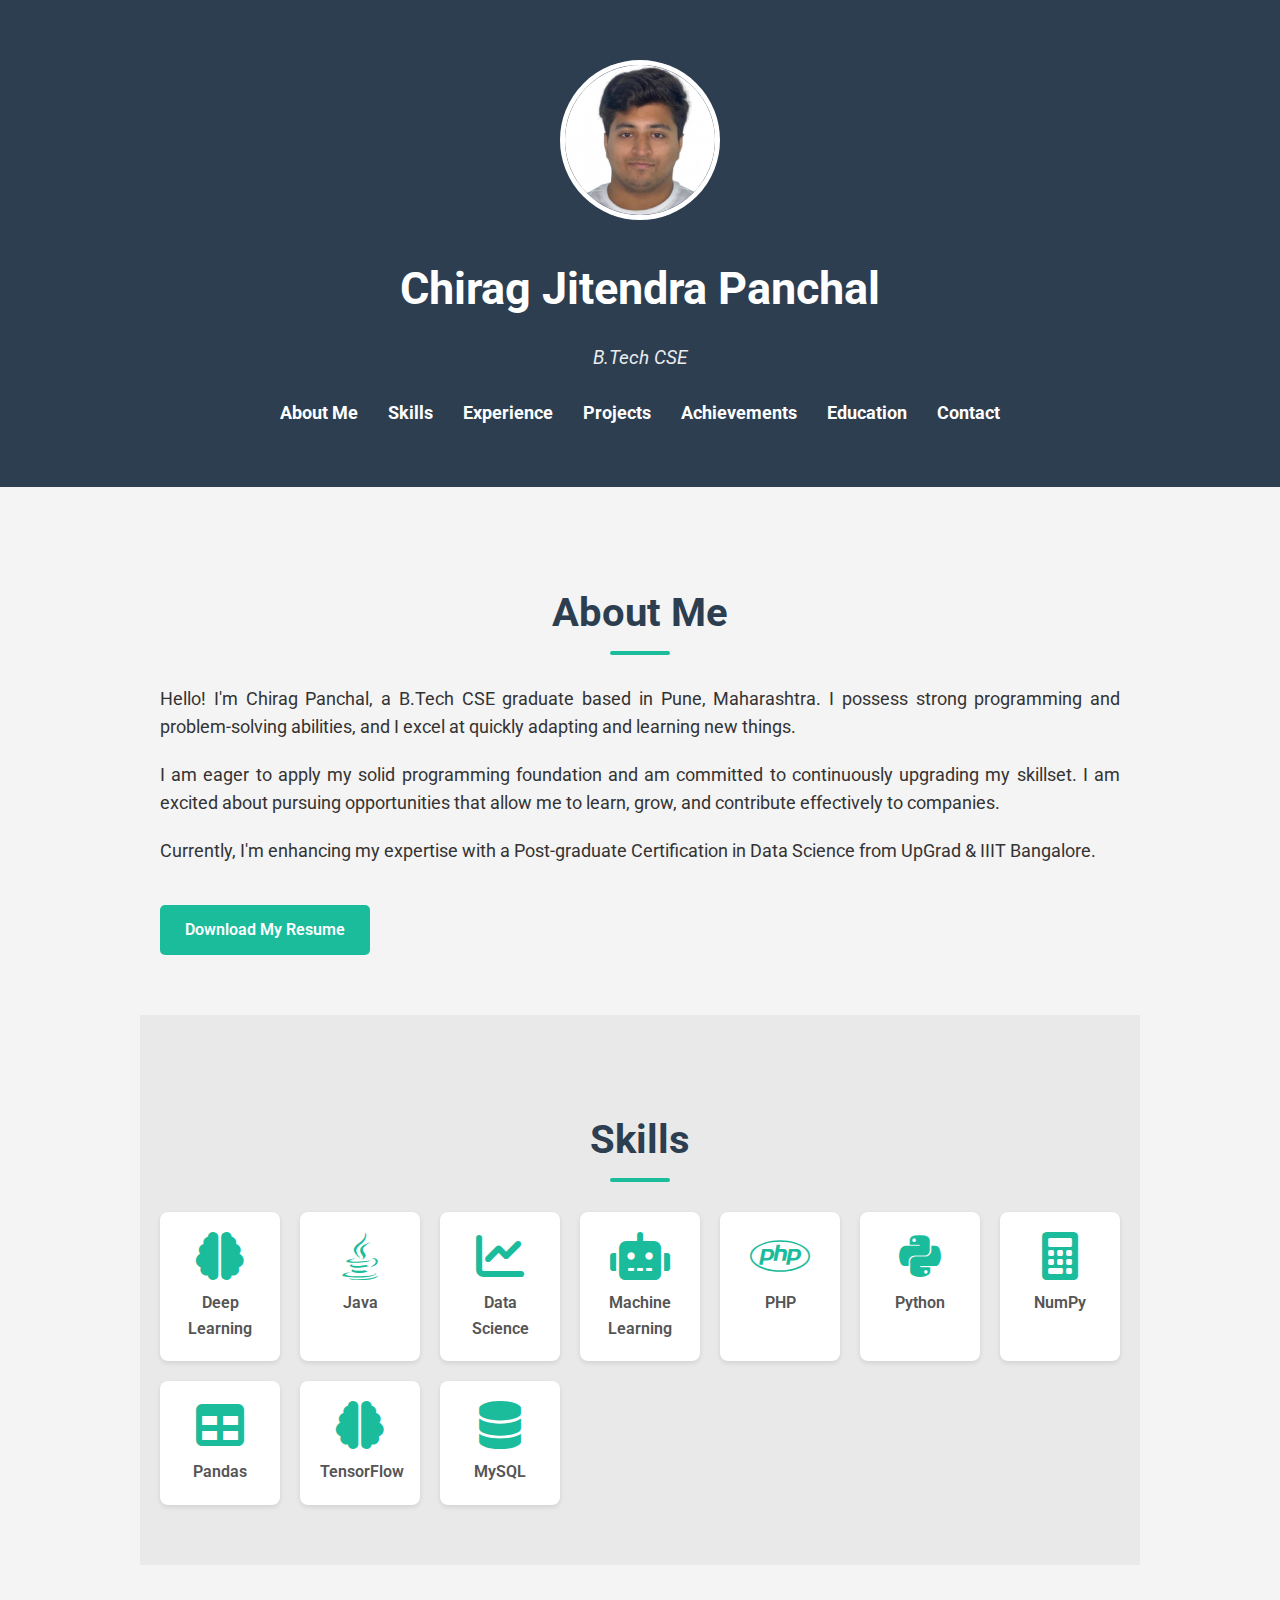
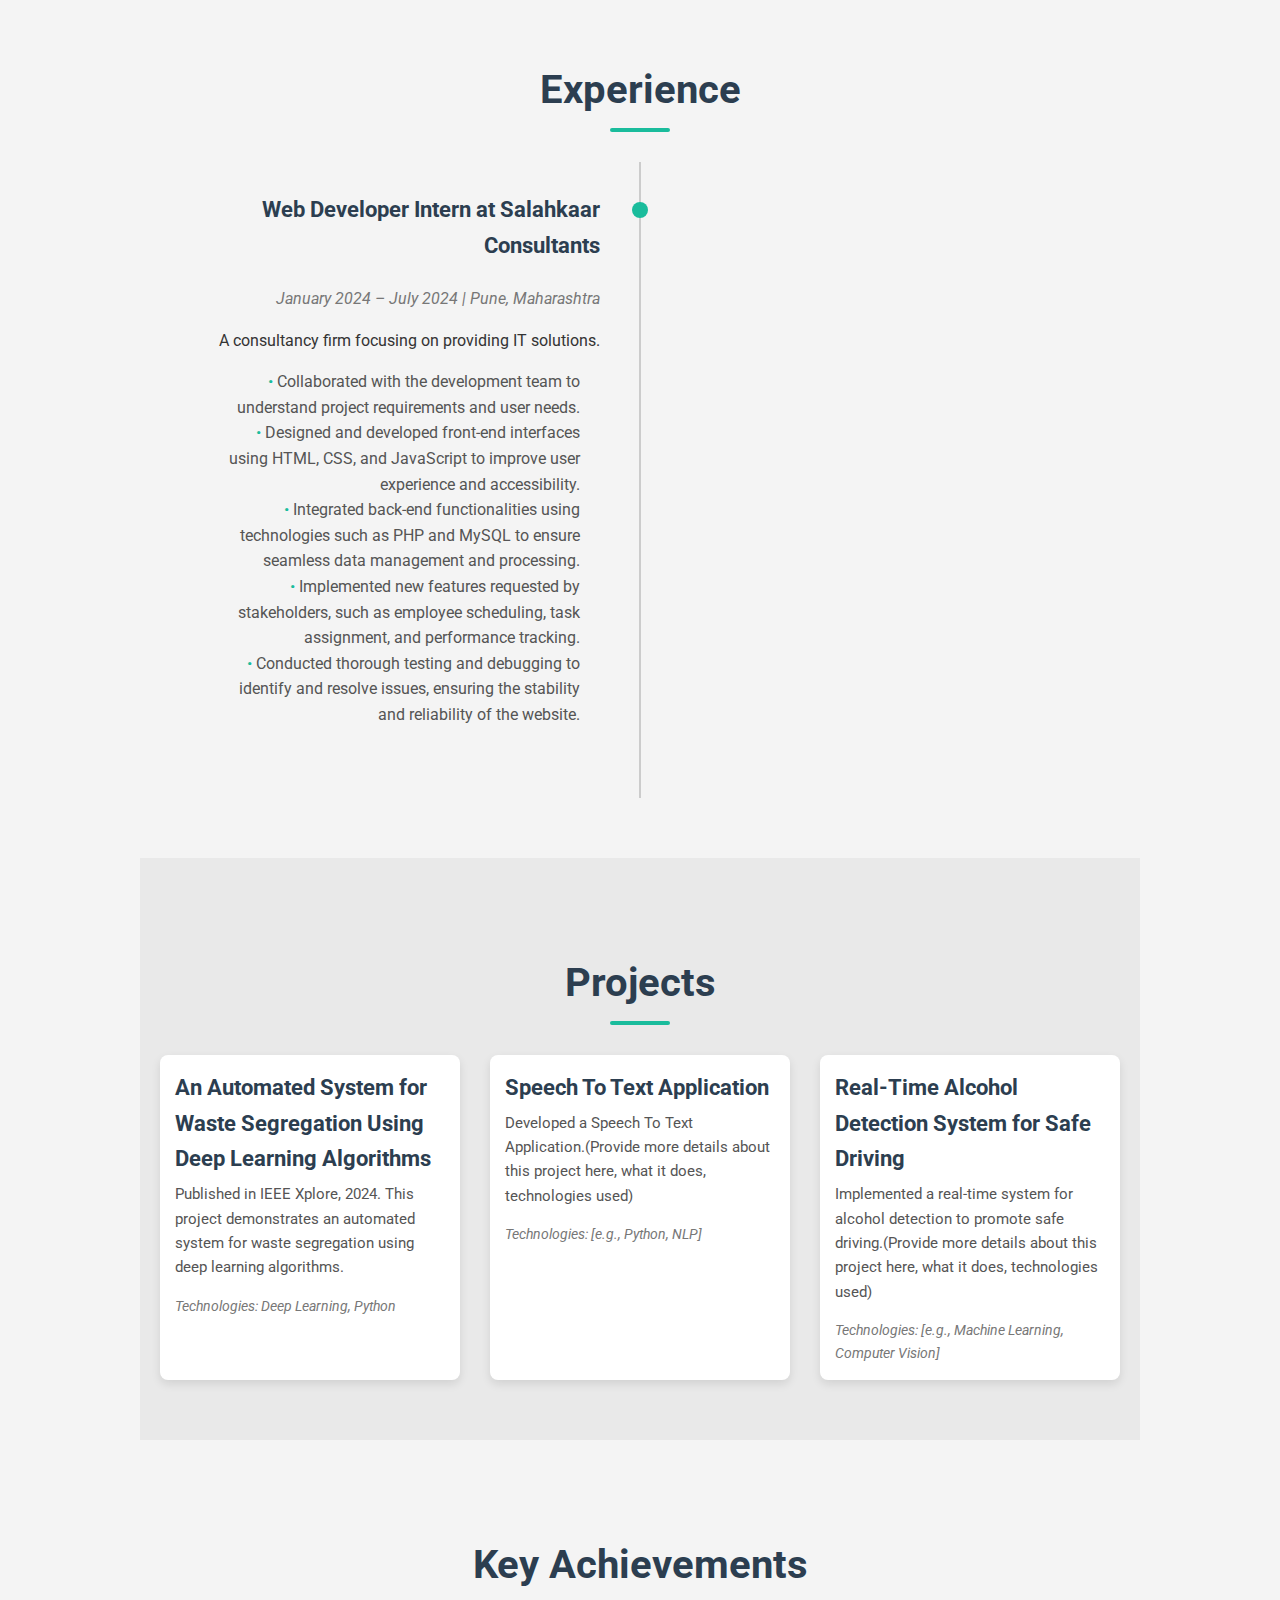
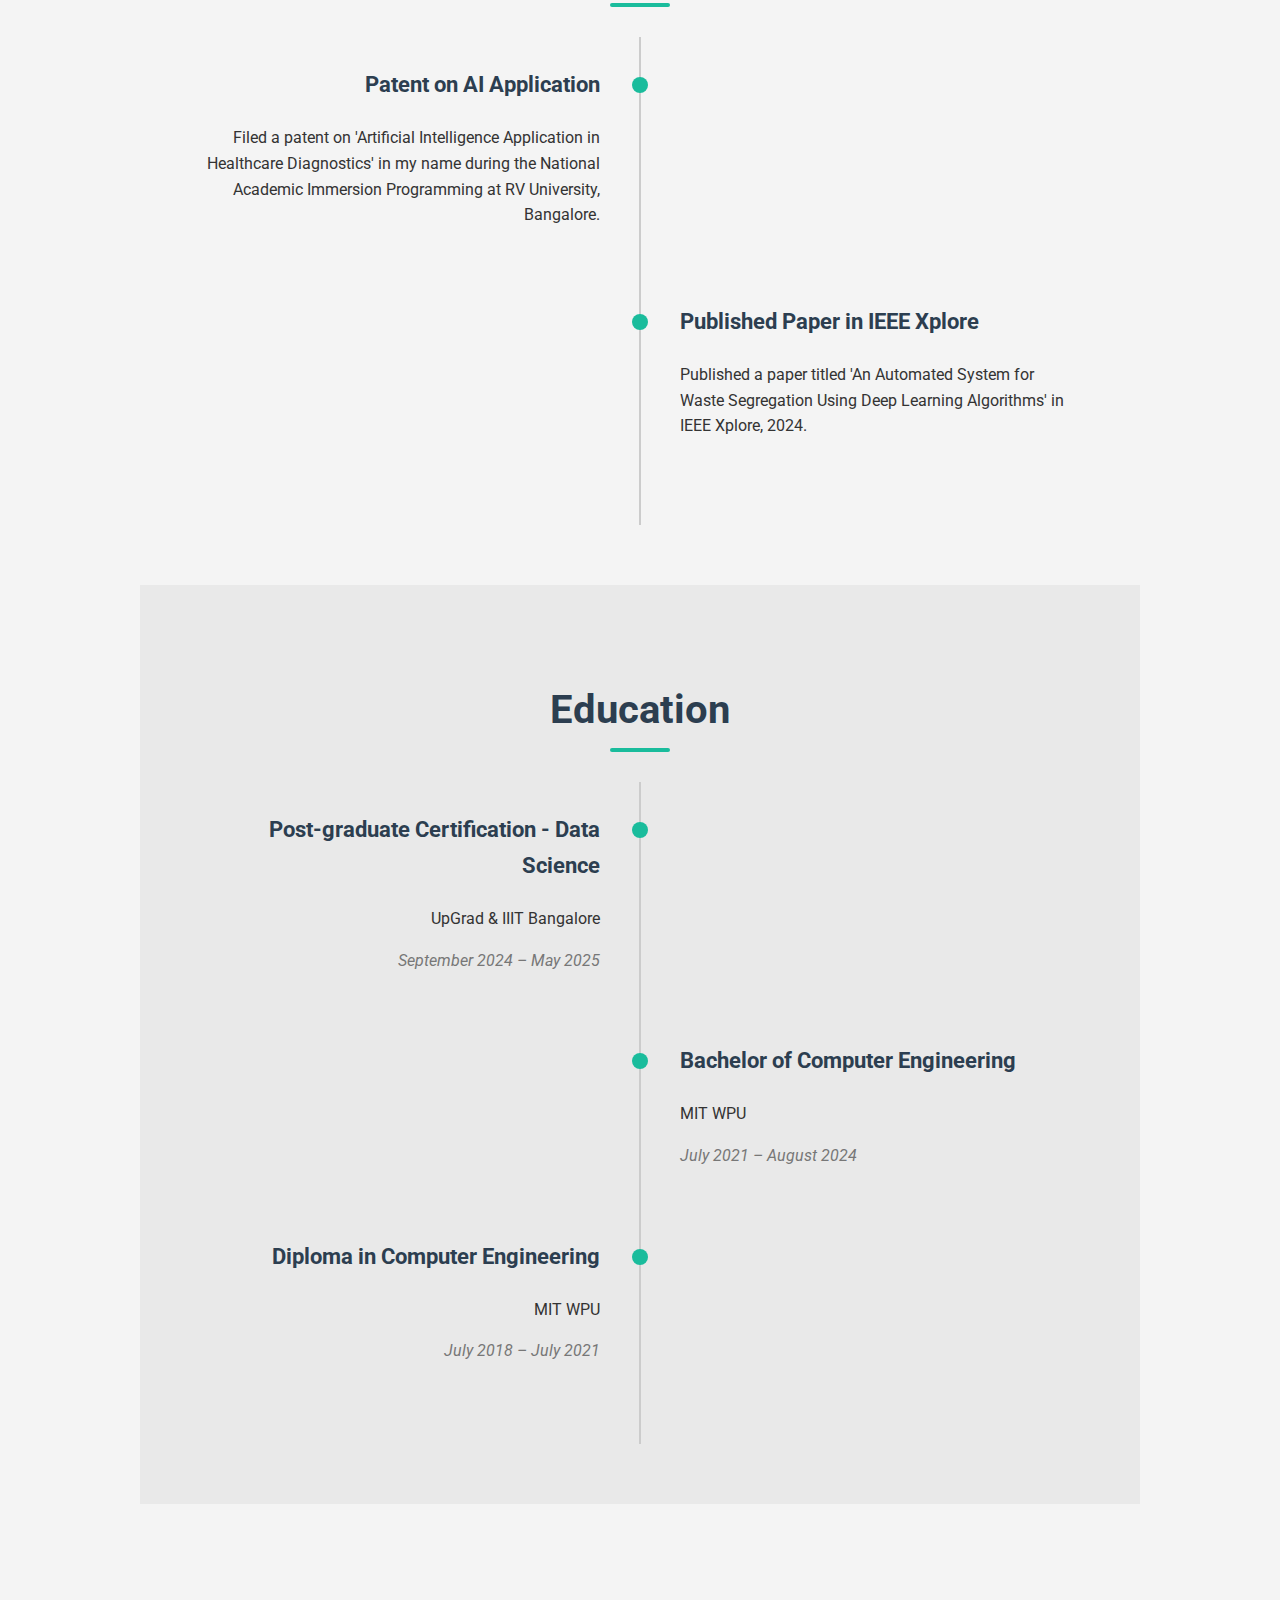
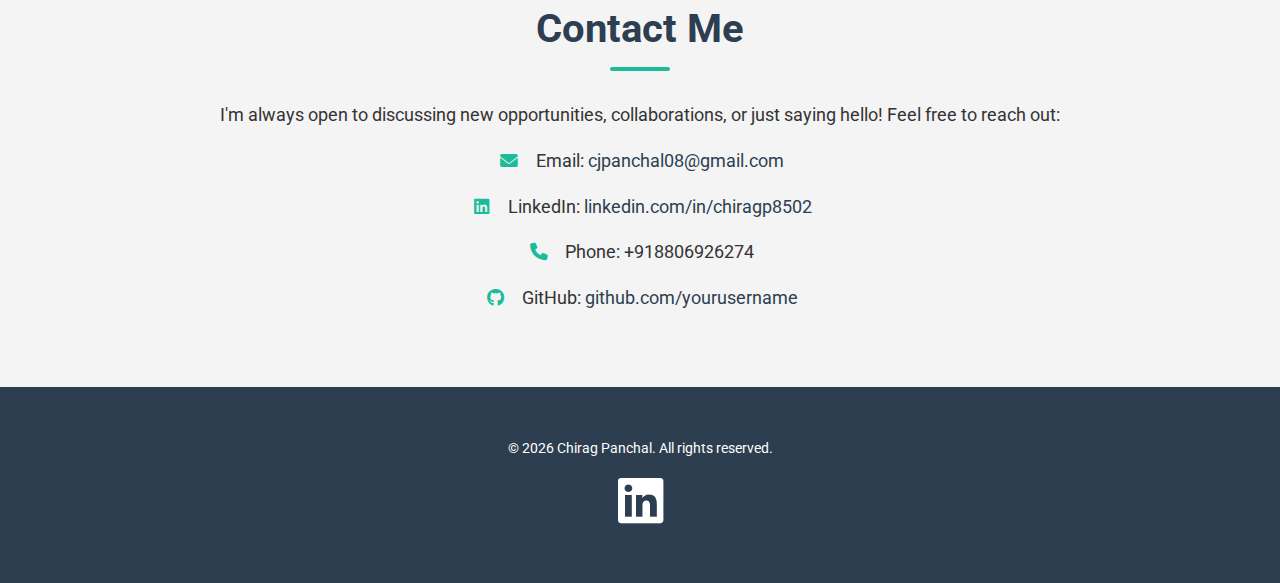
<file: index.html>
<!DOCTYPE html>
<html lang="en">
<head>
    <meta charset="UTF-8">
    <meta name="viewport" content="width=device-width, initial-scale=1.0">
    <title>Chirag Panchal - B.Tech CSE</title>
    <link rel="stylesheet" href="style.css">
    <link href="https://fonts.googleapis.com/css2?family=Roboto:wght@400;700&display=swap" rel="stylesheet">
    <link rel="stylesheet" href="https://cdnjs.cloudflare.com/ajax/libs/font-awesome/6.0.0-beta3/css/all.min.css">
</head>
<body>
    <header>
        <div class="container">
            <img src="myphoto.jpg" alt="Chirag Panchal" class="profile-picture">
            <h1>Chirag Jitendra Panchal</h1>
            <p class="tagline">B.Tech CSE</p>
            <nav>
                <ul>
                    <li><a href="#about">About Me</a></li>
                    <li><a href="#skills">Skills</a></li>
                    <li><a href="#experience">Experience</a></li>
                    <li><a href="#projects">Projects</a></li>
                    <li><a href="#achievements">Achievements</a></li>
                    <li><a href="#education">Education</a></li>
                    <li><a href="#contact">Contact</a></li>
                </ul>
            </nav>
        </div>
    </header>

    <main>
        <section id="about" class="container section-padding">
            <h2>About Me</h2>
            <p>Hello! I'm Chirag Panchal, a B.Tech CSE graduate based in Pune, Maharashtra. I possess strong programming and problem-solving abilities, and I excel at quickly adapting and learning new things.</p>
            <p>I am eager to apply my solid programming foundation and am committed to continuously upgrading my skillset. I am excited about pursuing opportunities that allow me to learn, grow, and contribute effectively to companies.</p>
            <p>Currently, I'm enhancing my expertise with a Post-graduate Certification in Data Science from UpGrad & IIIT Bangalore.</p>
            <a href="ChiragPanchalResume.pdf" download class="btn">Download My Resume</a>
        </section>

        <section id="skills" class="container section-padding bg-light">
            <h2>Skills</h2>
            <div class="skills-grid">
                <div class="skill-item">
                    <i class="fas fa-brain"></i>
                   <span>Deep Learning</span>
                </div>
                <div class="skill-item">
                    <i class="fab fa-java"></i>
                    <span>Java</span>
                </div>
                <div class="skill-item">
                    <i class="fas fa-chart-line"></i>
                    <span>Data Science</span>
                </div>
                <div class="skill-item">
                    <i class="fas fa-robot"></i>
                    <span>Machine Learning</span>
                </div>
                <div class="skill-item">
                    <i class="fab fa-php"></i>
                    <span>PHP</span>
                </div>
                <div class="skill-item">
                    <i class="fab fa-python"></i>
                    <span>Python </span>
                </div>
                <div class="skill-item">
                    <i class="fas fa-calculator"></i>
                    <span>NumPy</span>
                </div>
                <div class="skill-item">
                    <i class="fas fa-table"></i>
                    <span>Pandas</span>
                </div>
                 <div class="skill-item">
                    <i class="fas fa-brain"></i>
                    <span>TensorFlow</span>
                </div>
                <div class="skill-item">
                    <i class="fas fa-database"></i>
                    <span>MySQL</span>
                </div>
                </div>
        </section>

        <section id="experience" class="container section-padding">
            <h2>Experience</h2>
            <div class="timeline">
                <div class="timeline-item">
                     <h3>Web Developer Intern  at Salahkaar Consultants</h3>
                     <p class="duration">January 2024 – July 2024 |  Pune, Maharashtra </p>
                     <p class="description">A consultancy firm focusing on providing IT solutions.</p>
                    <ul>
                         <li>Collaborated with the development team to understand project requirements and user needs.</li>
                         <li>Designed and developed front-end interfaces using HTML, CSS, and JavaScript to improve user experience and accessibility.</li>
                         <li>Integrated back-end functionalities using technologies such as PHP and MySQL to ensure seamless data management and processing.</li>
                         <li>Implemented new features requested by stakeholders, such as employee scheduling, task assignment, and performance tracking.</li>
                         <li>Conducted thorough testing and debugging to identify and resolve issues, ensuring the stability and reliability of the website.</li>
                    </ul>
                </div>
                </div>
        </section>

        <section id="projects" class="container section-padding bg-light">
            <h2>Projects</h2>
            <div class="portfolio-grid">
                <div class="portfolio-item">
                    
                    <h3><a href="#" target="_blank">An Automated System for Waste Segregation Using Deep Learning Algorithms</a></h3>
                     <p>Published in IEEE Xplore, 2024.  This project demonstrates an automated system for waste segregation using deep learning algorithms.</p>
                    <p class="technologies">Technologies: Deep Learning, Python</p>
                </div>
                <div class="portfolio-item">
                    
                    <h3><a href="#" target="_blank">Speech To Text Application</a></h3>
                     <p>Developed a Speech To Text Application.(Provide more details about this project here, what it does, technologies used)</p>
                    <p class="technologies">Technologies: [e.g., Python, NLP]</p>
                </div>
                <div class="portfolio-item">
                  
                    <h3><a href="#" target="_blank">Real-Time Alcohol Detection System for Safe Driving</a></h3>
                     <p>Implemented a real-time system for alcohol detection to promote safe driving.(Provide more details about this project here, what it does, technologies used)</p>
                    <p class="technologies">Technologies: [e.g., Machine Learning, Computer Vision]</p>
                </div>
                </div>
        </section>

        <section id="achievements" class="container section-padding">
            <h2>Key Achievements</h2>
            <div class="timeline">
                <div class="timeline-item">
                     <h3>Patent on AI Application</h3>
                     <p>Filed a patent on 'Artificial Intelligence Application in Healthcare Diagnostics' in my name during the National Academic Immersion Programming at RV University, Bangalore.</p>
                </div>
                <div class="timeline-item">
                     <h3>Published Paper in IEEE Xplore</h3>
                     <p>Published a paper titled 'An Automated System for Waste Segregation Using Deep Learning Algorithms' in IEEE Xplore, 2024.</p>
                </div>
            </div>
        </section>

        <section id="education" class="container section-padding bg-light">
            <h2>Education</h2>
            <div class="timeline">
                <div class="timeline-item">
                     <h3>Post-graduate Certification - Data Science</h3>
                     <p>UpGrad & IIIT Bangalore</p>
                     <p class="duration">September 2024 – May 2025</p>
                </div>
                <div class="timeline-item">
                     <h3>Bachelor of Computer Engineering</h3>
                     <p>MIT WPU</p>
                     <p class="duration">July 2021 – August 2024</p>
                </div>
                <div class="timeline-item">
                     <h3>Diploma in Computer Engineering</h3>
                     <p>MIT WPU</p>
                     <p class="duration">July 2018 – July 2021</p>
                </div>
            </div>
        </section>

        <section id="contact" class="container section-padding">
            <h2>Contact Me</h2>
            <p>I'm always open to discussing new opportunities, collaborations, or just saying hello! Feel free to reach out:</p>
             <p><i class="fas fa-envelope"></i> Email: <a href="mailto:cjpanchal08@gmail.com">cjpanchal08@gmail.com</a></p>
             <p><i class="fab fa-linkedin"></i> LinkedIn: <a href="www.linkedin.com/in/chiragp8502" target="_blank">linkedin.com/in/chiragp8502</a></p>
             <p><i class="fas fa-phone"></i> Phone: +918806926274</p>
            <p><i class="fab fa-github"></i> GitHub: <a href="https://github.com/yourusername" target="_blank">github.com/yourusername</a></p>
        </section>
    </main>

    <footer>
        <div class="container">
            <p>&copy; <span id="current-year"></span> Chirag Panchal. All rights reserved.</p>
            <div class="social-links">
                <a href="www.linkedin.com/in/chiragp8502" target="_blank"><i class="fab fa-linkedin fa-2x"></i></a>
            </div>
        </div>
    </footer>

    <script src="script.js"></script>
</body>
</html>
</file>
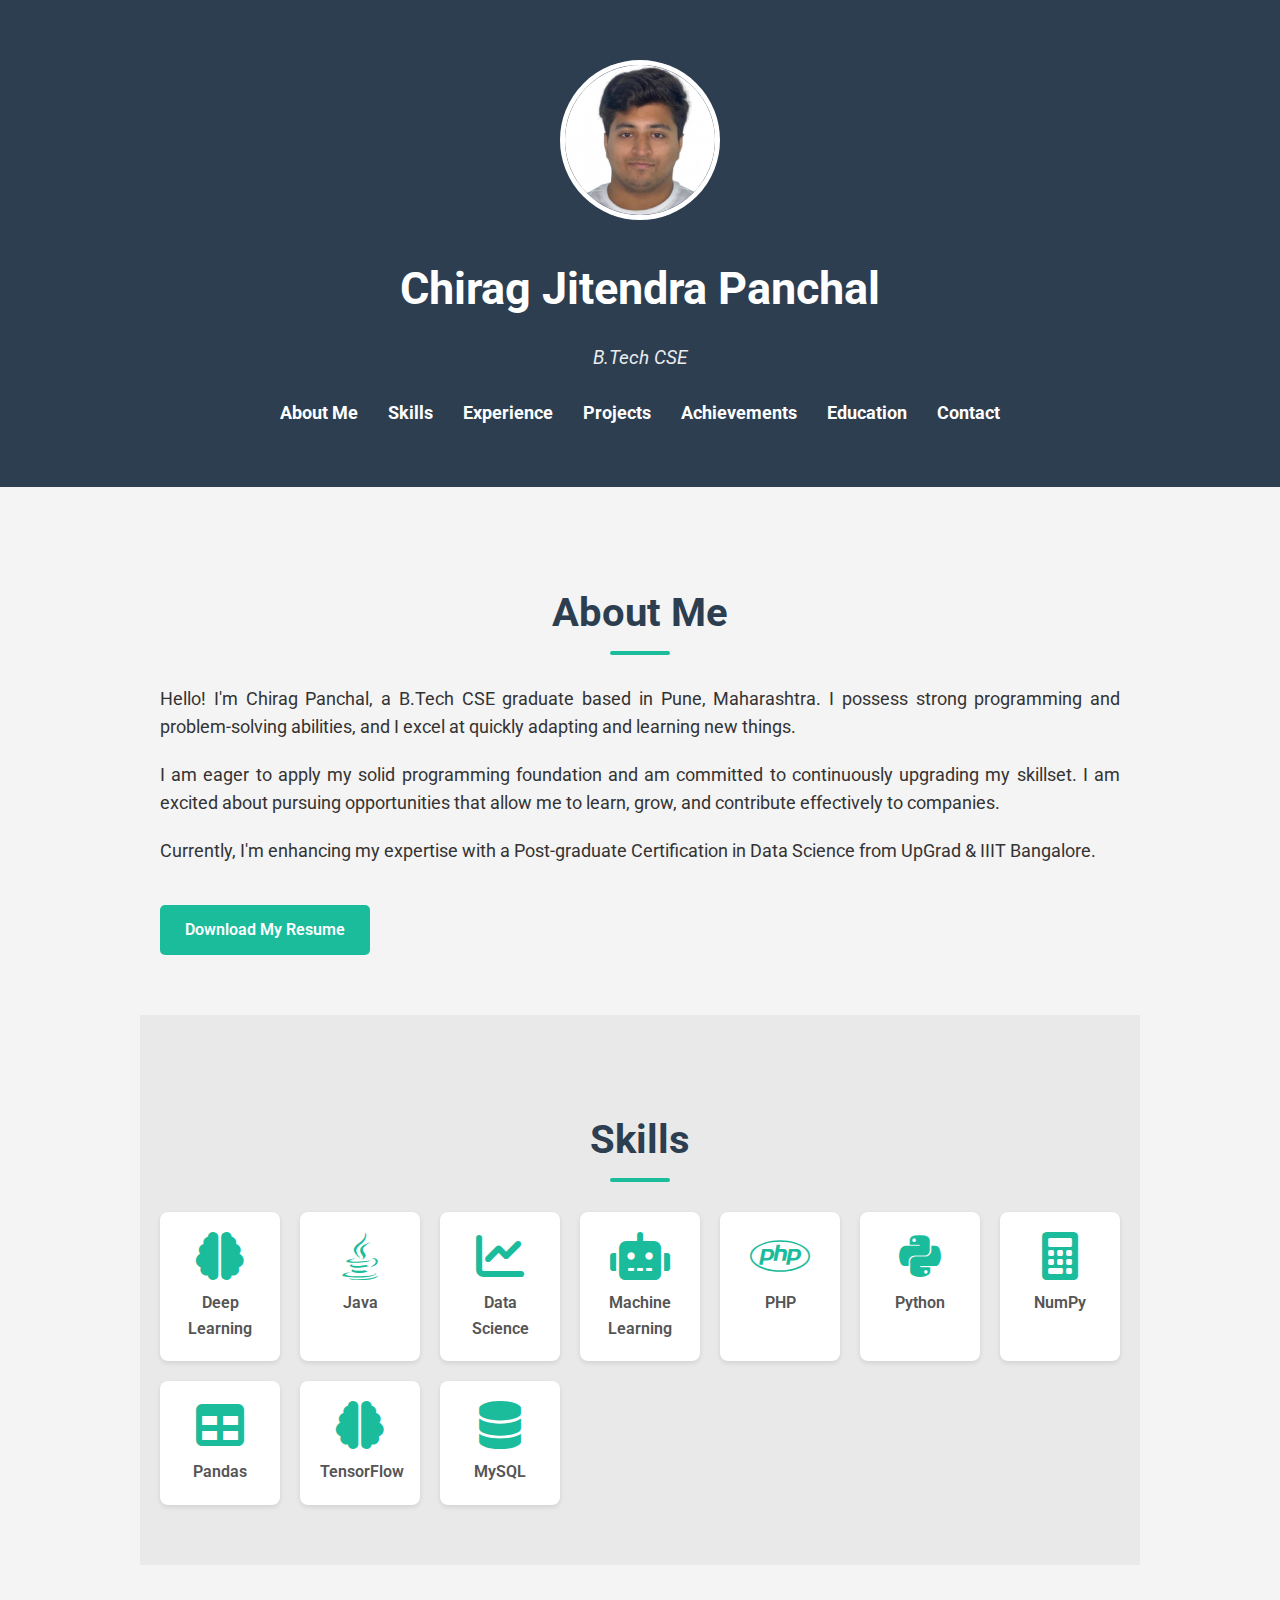
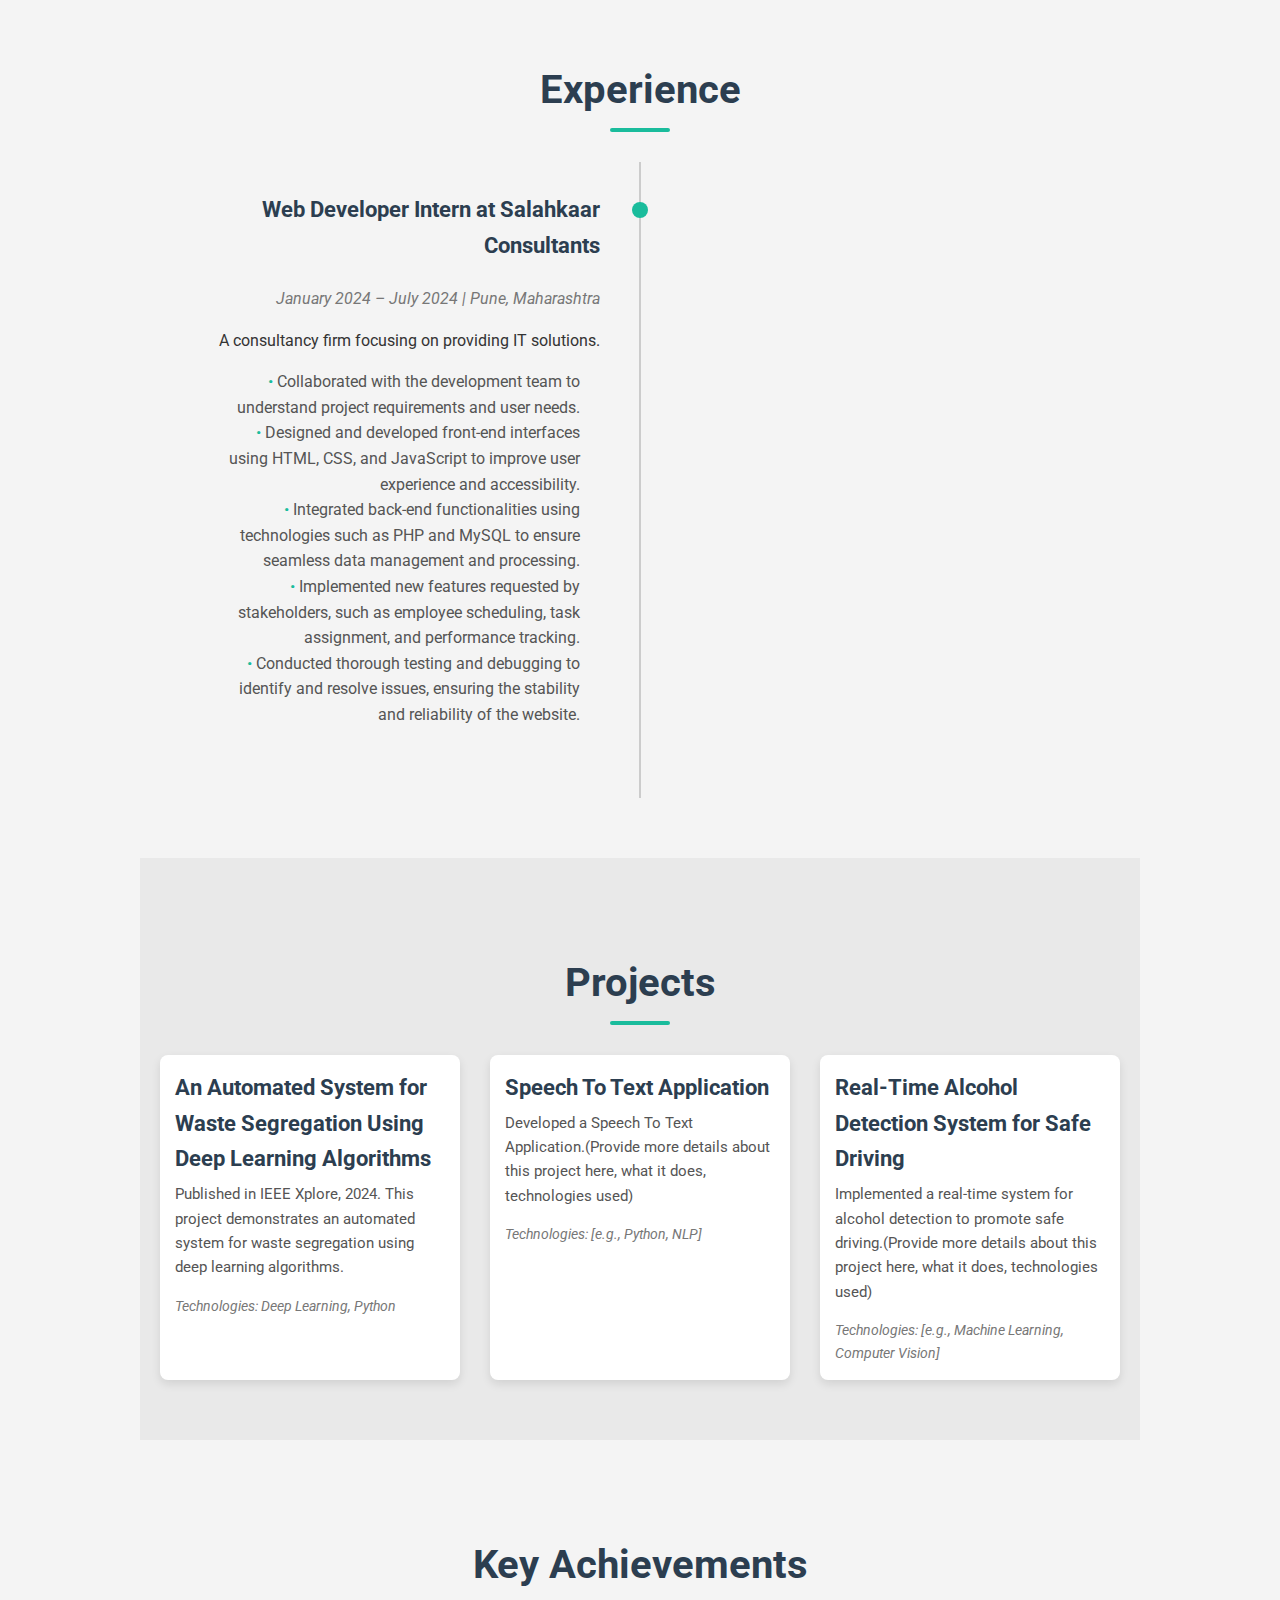
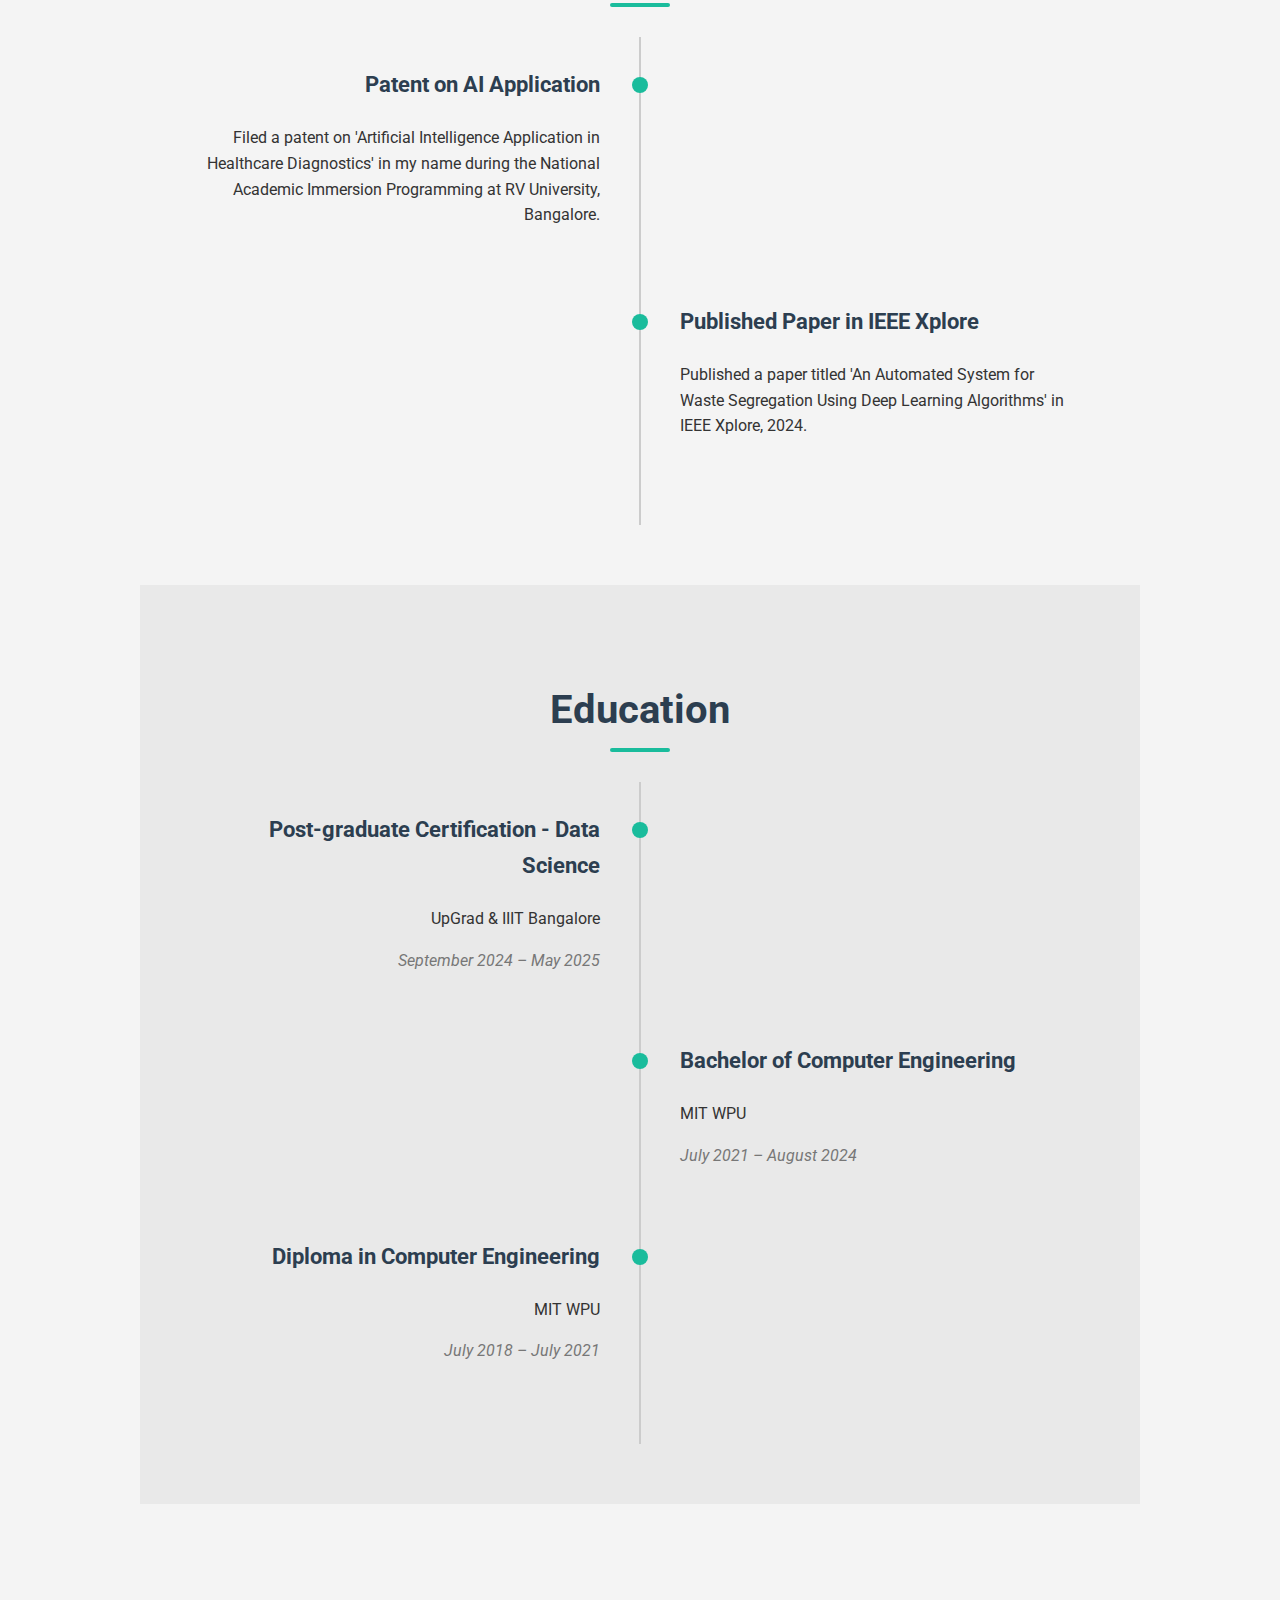
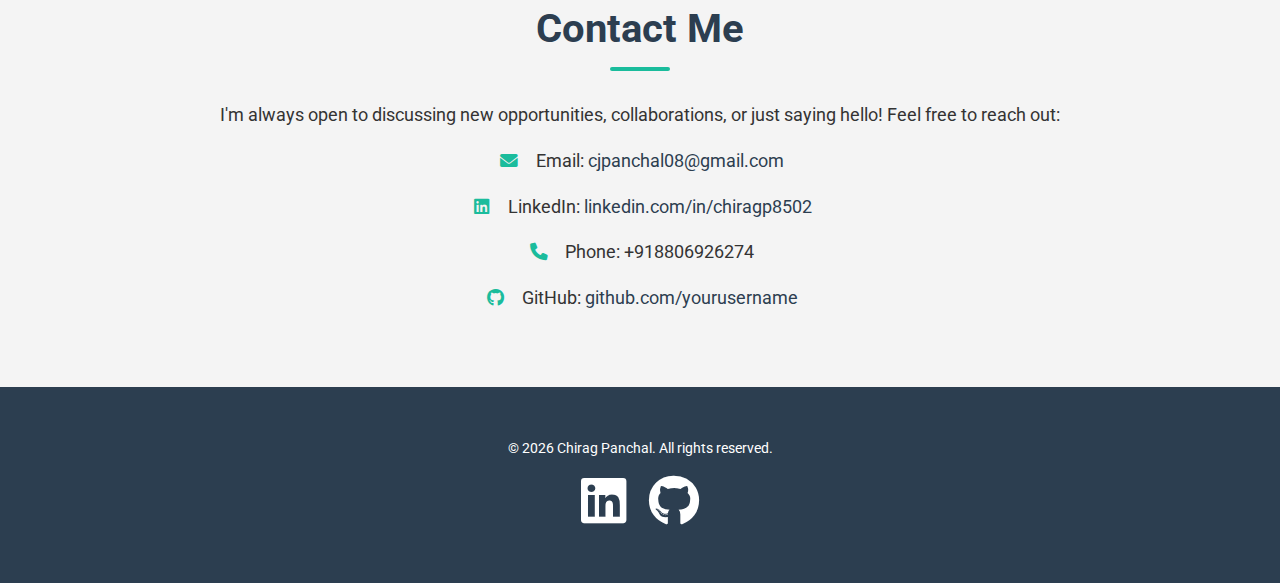
<file: website.html>
<!DOCTYPE html>
<html lang="en">
<head>
    <meta charset="UTF-8">
    <meta name="viewport" content="width=device-width, initial-scale=1.0">
    <title>Chirag Panchal - B.Tech CSE</title>
    <link rel="stylesheet" href="style.css">
    <link href="https://fonts.googleapis.com/css2?family=Roboto:wght@400;700&display=swap" rel="stylesheet">
    <link rel="stylesheet" href="https://cdnjs.cloudflare.com/ajax/libs/font-awesome/6.0.0-beta3/css/all.min.css">
</head>
<body>
    <header>
        <div class="container">
            <img src="myphoto.jpg" alt="Chirag Panchal" class="profile-picture">
            <h1>Chirag Jitendra Panchal</h1>
            <p class="tagline">B.Tech CSE</p>
            <nav>
                <ul>
                    <li><a href="#about">About Me</a></li>
                    <li><a href="#skills">Skills</a></li>
                    <li><a href="#experience">Experience</a></li>
                    <li><a href="#projects">Projects</a></li>
                    <li><a href="#achievements">Achievements</a></li>
                    <li><a href="#education">Education</a></li>
                    <li><a href="#contact">Contact</a></li>
                </ul>
            </nav>
        </div>
    </header>

    <main>
        <section id="about" class="container section-padding">
            <h2>About Me</h2>
            <p>Hello! I'm Chirag Panchal, a B.Tech CSE graduate based in Pune, Maharashtra. I possess strong programming and problem-solving abilities, and I excel at quickly adapting and learning new things.</p>
            <p>I am eager to apply my solid programming foundation and am committed to continuously upgrading my skillset. I am excited about pursuing opportunities that allow me to learn, grow, and contribute effectively to companies.</p>
            <p>Currently, I'm enhancing my expertise with a Post-graduate Certification in Data Science from UpGrad & IIIT Bangalore.</p>
            <a href="ChiragPanchalResume.pdf" download class="btn">Download My Resume</a>
        </section>

        <section id="skills" class="container section-padding bg-light">
            <h2>Skills</h2>
            <div class="skills-grid">
                <div class="skill-item">
                    <i class="fas fa-brain"></i>
                   <span>Deep Learning</span>
                </div>
                <div class="skill-item">
                    <i class="fab fa-java"></i>
                    <span>Java</span>
                </div>
                <div class="skill-item">
                    <i class="fas fa-chart-line"></i>
                    <span>Data Science</span>
                </div>
                <div class="skill-item">
                    <i class="fas fa-robot"></i>
                    <span>Machine Learning</span>
                </div>
                <div class="skill-item">
                    <i class="fab fa-php"></i>
                    <span>PHP</span>
                </div>
                <div class="skill-item">
                    <i class="fab fa-python"></i>
                    <span>Python </span>
                </div>
                <div class="skill-item">
                    <i class="fas fa-calculator"></i>
                    <span>NumPy</span>
                </div>
                <div class="skill-item">
                    <i class="fas fa-table"></i>
                    <span>Pandas</span>
                </div>
                 <div class="skill-item">
                    <i class="fas fa-brain"></i>
                    <span>TensorFlow</span>
                </div>
                <div class="skill-item">
                    <i class="fas fa-database"></i>
                    <span>MySQL</span>
                </div>
                </div>
        </section>

        <section id="experience" class="container section-padding">
            <h2>Experience</h2>
            <div class="timeline">
                <div class="timeline-item">
                     <h3>Web Developer Intern  at Salahkaar Consultants</h3>
                     <p class="duration">January 2024 – July 2024 |  Pune, Maharashtra </p>
                     <p class="description">A consultancy firm focusing on providing IT solutions.</p>
                    <ul>
                         <li>Collaborated with the development team to understand project requirements and user needs.</li>
                         <li>Designed and developed front-end interfaces using HTML, CSS, and JavaScript to improve user experience and accessibility.</li>
                         <li>Integrated back-end functionalities using technologies such as PHP and MySQL to ensure seamless data management and processing.</li>
                         <li>Implemented new features requested by stakeholders, such as employee scheduling, task assignment, and performance tracking.</li>
                         <li>Conducted thorough testing and debugging to identify and resolve issues, ensuring the stability and reliability of the website.</li>
                    </ul>
                </div>
                </div>
        </section>

        <section id="projects" class="container section-padding bg-light">
            <h2>Projects</h2>
            <div class="portfolio-grid">
                <div class="portfolio-item">
                    
                    <h3><a href="#" target="_blank">An Automated System for Waste Segregation Using Deep Learning Algorithms</a></h3>
                     <p>Published in IEEE Xplore, 2024.  This project demonstrates an automated system for waste segregation using deep learning algorithms.</p>
                    <p class="technologies">Technologies: Deep Learning, Python</p>
                </div>
                <div class="portfolio-item">
                    
                    <h3><a href="#" target="_blank">Speech To Text Application</a></h3>
                     <p>Developed a Speech To Text Application.(Provide more details about this project here, what it does, technologies used)</p>
                    <p class="technologies">Technologies: [e.g., Python, NLP]</p>
                </div>
                <div class="portfolio-item">
                  
                    <h3><a href="#" target="_blank">Real-Time Alcohol Detection System for Safe Driving</a></h3>
                     <p>Implemented a real-time system for alcohol detection to promote safe driving.(Provide more details about this project here, what it does, technologies used)</p>
                    <p class="technologies">Technologies: [e.g., Machine Learning, Computer Vision]</p>
                </div>
                </div>
        </section>

        <section id="achievements" class="container section-padding">
            <h2>Key Achievements</h2>
            <div class="timeline">
                <div class="timeline-item">
                     <h3>Patent on AI Application</h3>
                     <p>Filed a patent on 'Artificial Intelligence Application in Healthcare Diagnostics' in my name during the National Academic Immersion Programming at RV University, Bangalore.</p>
                </div>
                <div class="timeline-item">
                     <h3>Published Paper in IEEE Xplore</h3>
                     <p>Published a paper titled 'An Automated System for Waste Segregation Using Deep Learning Algorithms' in IEEE Xplore, 2024.</p>
                </div>
            </div>
        </section>

        <section id="education" class="container section-padding bg-light">
            <h2>Education</h2>
            <div class="timeline">
                <div class="timeline-item">
                     <h3>Post-graduate Certification - Data Science</h3>
                     <p>UpGrad & IIIT Bangalore</p>
                     <p class="duration">September 2024 – May 2025</p>
                </div>
                <div class="timeline-item">
                     <h3>Bachelor of Computer Engineering</h3>
                     <p>MIT WPU</p>
                     <p class="duration">July 2021 – August 2024</p>
                </div>
                <div class="timeline-item">
                     <h3>Diploma in Computer Engineering</h3>
                     <p>MIT WPU</p>
                     <p class="duration">July 2018 – July 2021</p>
                </div>
            </div>
        </section>

        <section id="contact" class="container section-padding">
            <h2>Contact Me</h2>
            <p>I'm always open to discussing new opportunities, collaborations, or just saying hello! Feel free to reach out:</p>
             <p><i class="fas fa-envelope"></i> Email: <a href="mailto:cjpanchal08@gmail.com">cjpanchal08@gmail.com</a></p>
             <p><i class="fab fa-linkedin"></i> LinkedIn: <a href="www.linkedin.com/in/chiragp8502" target="_blank">linkedin.com/in/chiragp8502</a></p>
             <p><i class="fas fa-phone"></i> Phone: +918806926274</p>
            <p><i class="fab fa-github"></i> GitHub: <a href="https://github.com/yourusername" target="_blank">github.com/yourusername</a></p>
        </section>
    </main>

    <footer>
        <div class="container">
            <p>&copy; <span id="current-year"></span> Chirag Panchal. All rights reserved.</p>
            <div class="social-links">
                <a href="www.linkedin.com/in/chiragp8502" target="_blank"><i class="fab fa-linkedin fa-2x"></i></a>
                <a href="https://github.com/yourusername" target="_blank"><i class="fab fa-github fa-2x"></i></a>
            </div>
        </div>
    </footer>

    <script src="script.js"></script>
</body>
</html>
</file>
<file: style.css>
/* Basic Reset & Body Styles */
body {
    font-family: 'Roboto', sans-serif;
    margin: 0;
    padding: 0;
    box-sizing: border-box;
    line-height: 1.6;
    color: #333;
    background-color: #f4f4f4;
}

.container {
    max-width: 960px;
    margin: 0 auto;
    padding: 20px;
}

.section-padding {
    padding: 60px 20px;
}

.bg-light {
    background-color: #e9e9e9;
}

/* Header Styles */
header {
    background-color: #2c3e50; /* Dark blue/grey */
    color: #fff;
    text-align: center;
    padding: 40px 0;
}

header .profile-picture {
    width: 150px;
    height: 150px;
    border-radius: 50%;
    object-fit: cover;
    border: 5px solid #fff;
    margin-bottom: 15px;
}

header h1 {
    margin: 10px 0 5px;
    font-size: 2.8em;
    font-weight: 700;
}

header .tagline {
    font-size: 1.2em;
    font-style: italic;
    opacity: 0.9;
    margin-bottom: 25px;
}

header nav ul {
    list-style: none;
    padding: 0;
    margin: 0;
    display: flex;
    justify-content: center;
    flex-wrap: wrap; /* Allows navigation items to wrap on smaller screens */
}

header nav ul li {
    margin: 0 15px;
}

header nav ul li a {
    color: #fff;
    text-decoration: none;
    font-weight: 700;
    font-size: 1.1em;
    transition: color 0.3s ease;
}

header nav ul li a:hover {
    color: #1abc9c; /* Teal */
}

/* General Section Styles */
h2 {
    text-align: center;
    color: #2c3e50;
    font-size: 2.5em;
    margin-bottom: 40px;
    position: relative;
}

h2::after {
    content: '';
    position: absolute;
    bottom: -10px;
    left: 50%;
    transform: translateX(-50%);
    width: 60px;
    height: 4px;
    background-color: #1abc9c;
    border-radius: 2px;
}

/* About Section */
#about p {
    font-size: 1.1em;
    margin-bottom: 20px;
    text-align: justify;
}

.btn {
    display: inline-block;
    background-color: #1abc9c;
    color: #fff;
    padding: 12px 25px;
    text-decoration: none;
    border-radius: 5px;
    transition: background-color 0.3s ease, transform 0.2s ease;
    margin-top: 20px;
    font-weight: 600;
}

.btn:hover {
    background-color: #16a085;
    transform: translateY(-2px);
}

/* Skills Section */
.skills-grid {
    display: grid;
    grid-template-columns: repeat(auto-fit, minmax(120px, 1fr));
    gap: 20px;
    text-align: center;
}

.skill-item {
    background-color: #fff;
    padding: 20px;
    border-radius: 8px;
    box-shadow: 0 2px 5px rgba(0,0,0,0.1);
    transition: transform 0.2s ease, box-shadow 0.2s ease;
}

.skill-item:hover {
    transform: translateY(-5px);
    box-shadow: 0 5px 15px rgba(0,0,0,0.2);
}

.skill-item i {
    font-size: 3em;
    color: #1abc9c;
    margin-bottom: 10px;
}

.skill-item span {
    display: block;
    font-weight: 600;
    color: #555;
}

/* Experience & Education Timeline */
.timeline {
    position: relative;
    padding: 20px 0;
}

.timeline::before {
    content: '';
    position: absolute;
    top: 0;
    left: 50%;
    width: 2px;
    height: 100%;
    background: #ccc;
    transform: translateX(-50%);
}

.timeline-item {
    margin-bottom: 40px;
    position: relative;
    width: 50%;
    padding: 10px 40px;
    box-sizing: border-box;
}

.timeline-item:nth-child(odd) {
    left: 0;
    text-align: right;
}

.timeline-item:nth-child(even) {
    left: 50%;
}

.timeline-item::after {
    content: '';
    position: absolute;
    width: 16px;
    height: 16px;
    border-radius: 50%;
    background: #1abc9c;
    top: 20px;
    z-index: 1;
}

.timeline-item:nth-child(odd)::after {
    right: -8px;
}

.timeline-item:nth-child(even)::after {
    left: -8px;
}

.timeline-item h3 {
    color: #2c3e50;
    margin-top: 0;
    font-size: 1.4em;
}

.timeline-item .duration {
    font-style: italic;
    color: #777;
    margin-bottom: 10px;
}

.timeline-item ul {
    list-style: disc;
    padding-left: 20px;
    margin: 0;
    color: #555;
    text-align: left; /* Ensure list items align left within their box */
}

.timeline-item:nth-child(odd) ul {
    list-style: none; /* Remove bullets for odd items for visual balance */
    padding-right: 20px;
    text-align: right; /* Align text right for odd items */
}
.timeline-item:nth-child(odd) ul li::before {
    content: '• '; /* Custom bullet for odd items */
    color: #1abc9c;
}


/* Portfolio Section */
.portfolio-grid {
    display: grid;
    grid-template-columns: repeat(auto-fit, minmax(280px, 1fr));
    gap: 30px;
}

.portfolio-item {
    background-color: #fff;
    border-radius: 8px;
    box-shadow: 0 4px 10px rgba(0,0,0,0.1);
    overflow: hidden;
    transition: transform 0.3s ease, box-shadow 0.3s ease;
}

.portfolio-item:hover {
    transform: translateY(-8px);
    box-shadow: 0 8px 20px rgba(0,0,0,0.2);
}

.portfolio-item img {
    width: 100%;
    height: 200px; /* Fixed height for consistency */
    object-fit: cover;
    display: block;
}

.portfolio-item h3 {
    margin: 15px 15px 5px;
    font-size: 1.4em;
}

.portfolio-item h3 a {
    text-decoration: none;
    color: #2c3e50;
    transition: color 0.3s ease;
}

.portfolio-item h3 a:hover {
    color: #1abc9c;
}

.portfolio-item p {
    margin: 0 15px 15px;
    color: #555;
    font-size: 0.95em;
}

.portfolio-item .technologies {
    font-style: italic;
    font-size: 0.9em;
    color: #777;
    margin: 0 15px 15px;
}


/* Contact Section */
#contact p {
    font-size: 1.1em;
    margin-bottom: 15px;
    text-align: center;
}

#contact p i {
    color: #1abc9c;
    margin-right: 10px;
    width: 25px; /* Ensure icon alignment */
    text-align: center;
}

#contact p a {
    color: #2c3e50;
    text-decoration: none;
    transition: color 0.3s ease;
}

#contact p a:hover {
    color: #1abc9c;
    text-decoration: underline;
}

/* Footer Styles */
footer {
    background-color: #2c3e50;
    color: #fff;
    text-align: center;
    padding: 30px 0;
    font-size: 0.9em;
}

footer p {
    margin: 0 0 15px;
}

.social-links a {
    color: #fff;
    margin: 0 10px;
    font-size: 1.8em;
    transition: color 0.3s ease;
}

.social-links a:hover {
    color: #1abc9c;
}


/* Responsive Design */
@media (max-width: 768px) {
    header h1 {
        font-size: 2em;
    }

    header .tagline {
        font-size: 1em;
    }

    header nav ul {
        flex-direction: column;
    }

    header nav ul li {
        margin: 5px 0;
    }

    .section-padding {
        padding: 40px 15px;
    }

    h2 {
        font-size: 2em;
        margin-bottom: 30px;
    }

    .timeline::before {
        left: 20px; /* Move timeline line to left for mobile */
    }

    .timeline-item {
        width: 100%;
        padding: 10px 20px 10px 40px; /* Adjust padding for mobile */
        left: 0 !important; /* Ensure all items align left */
        text-align: left !important;
    }

    .timeline-item::after {
        left: 12px !important; /* Adjust circle position */
    }

    .timeline-item ul {
        padding-left: 20px !important;
        text-align: left !important;
    }
    .timeline-item:nth-child(odd) ul li::before {
        content: '• '; /* Ensure bullets for all items on mobile */
    }

    .skills-grid, .portfolio-grid {
        grid-template-columns: 1fr; /* Stack items vertically on smaller screens */
    }
}
</file>
